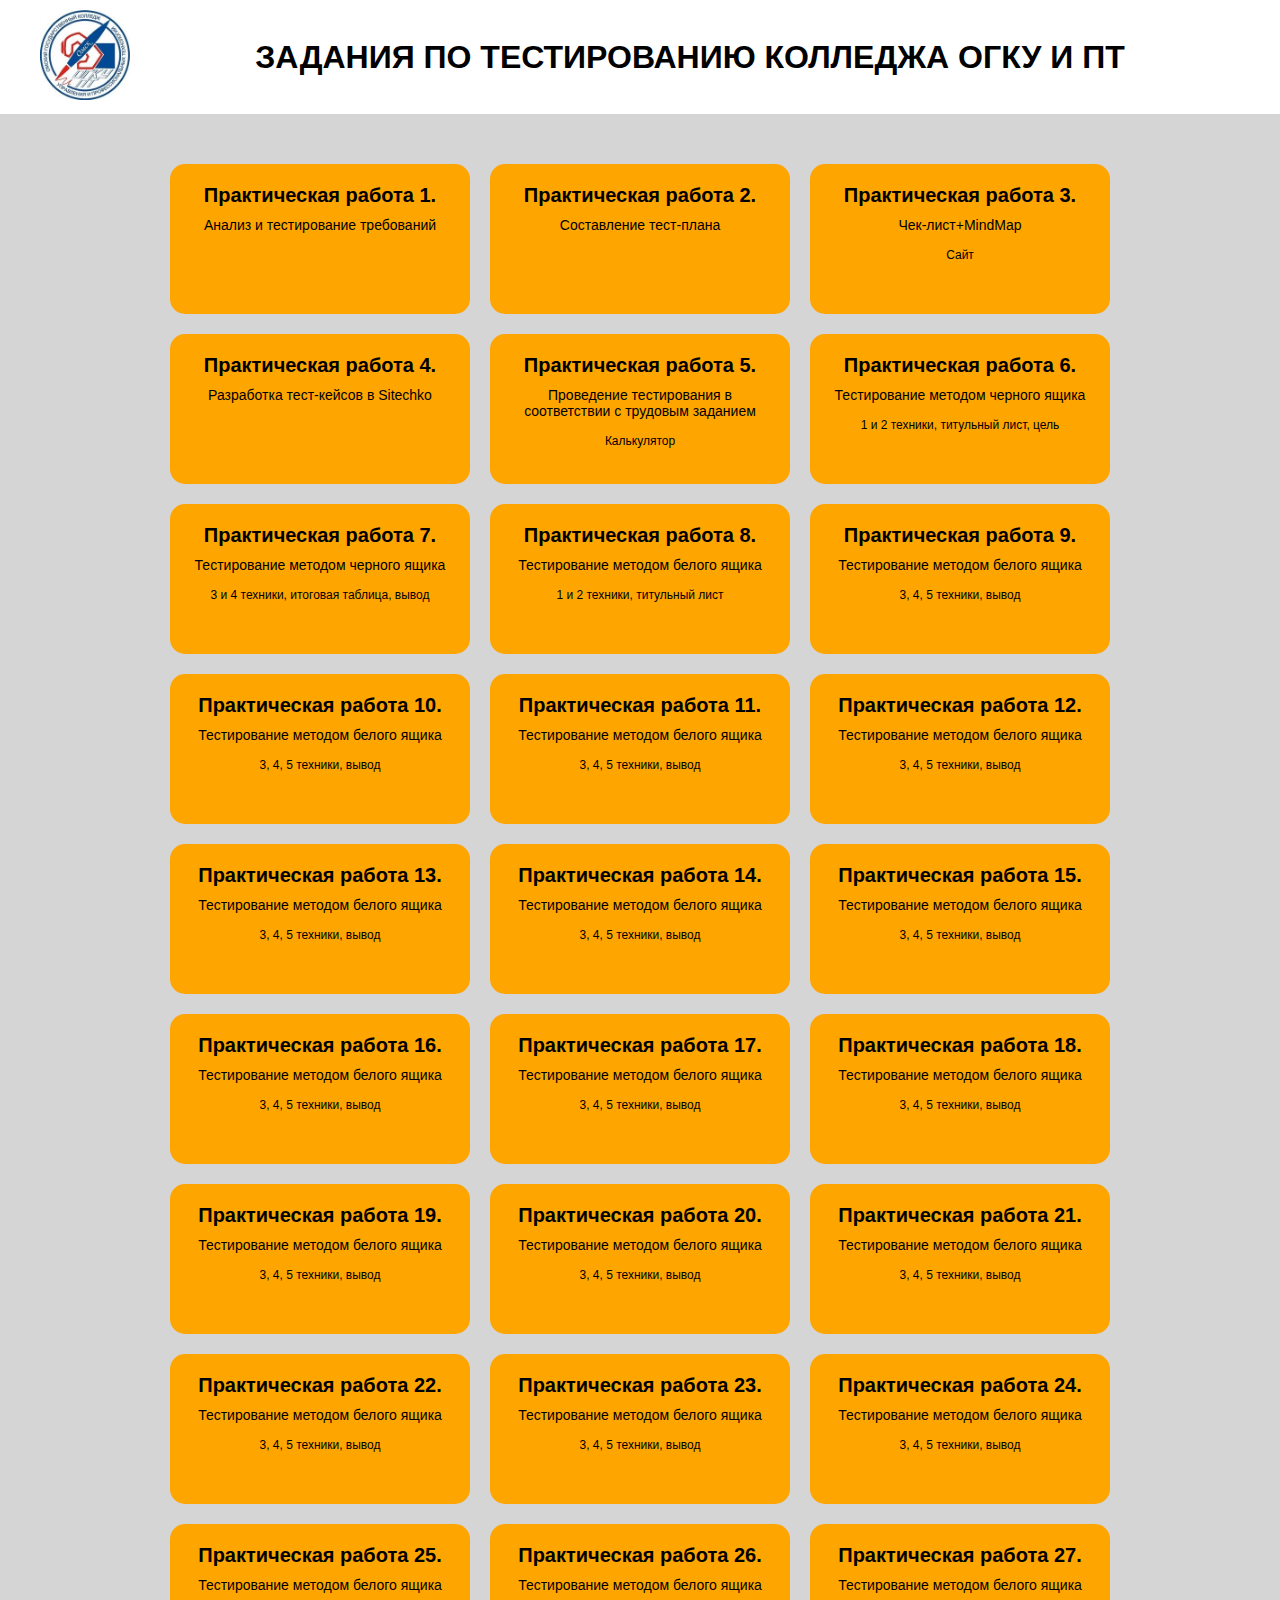
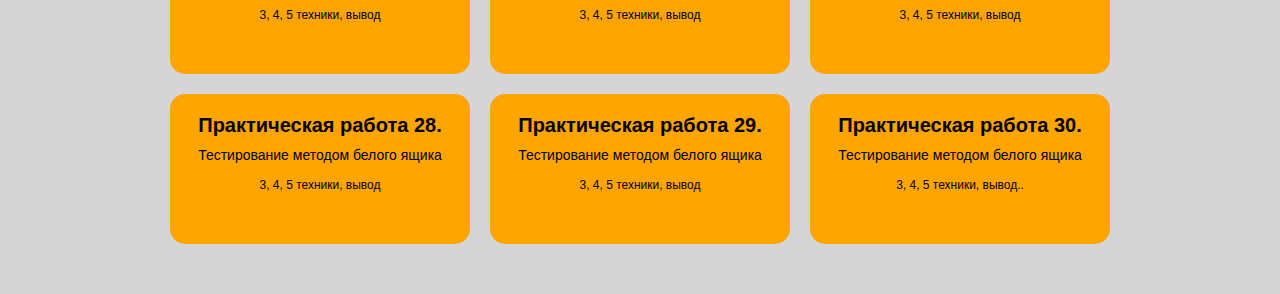
<file: index.html>
<!DOCTYPE html>
<html lang="ru">
<head>
    <meta charset="UTF-8">
    <meta name="viewport" content="width=device-width, initial-scale=1.0">
    <title>Title</title>
    <link rel="stylesheet" href="css/style.css">
    <link rel="stylesheet" href="css/adaptive.css">
</head>
<body>
<div class="bg">
    <header class="header">
        <div class="container">
            <div class="header-content">
                <div class="logo">
                    <a href="#">
                        <img class="logo-img" src="images/kuiptLogo.jpg" alt="Логотип">
                    </a>
                </div>
                <div class="site-name">
                    <h1 class="name-title">Задания по тестированию колледжа ОГКУ и ПТ</h1>
                </div>
            </div>
        </div>
    </header>
    <main class="main">
        <div class="container">
            <ul class="card-items">
                <li class="card-item">
                    <a class="item">
                        <div class="item-info">
                            <h2 class="item-info-title">Практическая работа 1.</h2>
                            <p class="item-info-pre-title">Анализ и тестирование требований</p>
                        </div>
                    </a>
                </li>
                <li class="card-item">
                    <a class="item">
                        <div class="item-info">
                            <h2 class="item-info-title">Практическая работа 2.</h2>
                            <p class="item-info-pre-title">Составление тест-плана</p>
                        </div>
                    </a>
                </li>
                <li class="card-item">
                    <a class="item">
                        <div class="item-info">
                            <h2 class="item-info-title">Практическая работа 3.</h2>
                            <p class="item-info-pre-title">Чек-лист+MindMap</p>
                            <p class="item-info-description">Сайт</p>
                        </div>
                    </a>
                </li>
                <li class="card-item">
                    <a class="item">
                        <div class="item-info">
                            <h2 class="item-info-title">Практическая работа 4.</h2>
                            <p class="item-info-pre-title">Разработка тест-кейсов в Sitechko</p>
                        </div>
                    </a>
                </li>
                <li class="card-item">
                    <a class="item">
                        <div class="item-info">
                            <h2 class="item-info-title">Практическая работа 5.</h2>
                            <p class="item-info-pre-title">
                                Проведение тестирования в соответствии с трудовым
                                заданием
                            </p>
                            <p class="item-info-description">Калькулятор</p>
                        </div>
                    </a>
                </li>
                <li class="card-item-practic">
                    <a href="Черный%20ящик/index.html" class="item-prectic">
                        <div class="item-practic-info">
                            <h2 class="item-info-title">Практическая работа 6.</h2>
                            <p class="item-info-pre-title">Тестирование методом черного ящика</p>
                            <p class="item-info-description">1 и 2 техники, титульный лист, цель</p>
                        </div>
                    </a>
                </li>
                <li class="card-item">
                    <a class="item">
                        <div class="item-info">
                            <h2 class="item-info-title">Практическая работа 7.</h2>
                            <p class="item-info-pre-title">Тестирование методом черного ящика</p>
                            <p class="item-info-description">3 и 4 техники, итоговая таблица, вывод</p>
                        </div>
                    </a>
                </li>
                <li class="card-item">
                    <a class="item">
                        <div class="item-info">
                            <h2 class="item-info-title">Практическая работа 8.</h2>
                            <p class="item-info-pre-title">Тестирование методом белого ящика</p>
                            <p class="item-info-description">1 и 2 техники, титульный лист</p>
                        </div>
                    </a>
                </li>
                <li class="card-item">
                    <a class="item">
                        <div class="item-info">
                            <h2 class="item-info-title">Практическая работа 9.</h2>
                            <p class="item-info-pre-title">Тестирование методом белого ящика</p>
                            <p class="item-info-description">3, 4, 5 техники, вывод</p>
                        </div>
                    </a>
                </li>
                <li class="card-item">
                    <a class="item">
                        <div class="item-info">
                            <h2 class="item-info-title">Практическая работа 10.</h2>
                            <p class="item-info-pre-title">Тестирование методом белого ящика</p>
                            <p class="item-info-description">3, 4, 5 техники, вывод</p>
                        </div>
                    </a>
                </li>
                <li class="card-item">
                    <a class="item">
                        <div class="item-info">
                            <h2 class="item-info-title">Практическая работа 11.</h2>
                            <p class="item-info-pre-title">Тестирование методом белого ящика</p>
                            <p class="item-info-description">3, 4, 5 техники, вывод</p>
                        </div>
                    </a>
                </li>
                <li class="card-item">
                    <a class="item">
                        <div class="item-info">
                            <h2 class="item-info-title">Практическая работа 12.</h2>
                            <p class="item-info-pre-title">Тестирование методом белого ящика</p>
                            <p class="item-info-description">3, 4, 5 техники, вывод</p>
                        </div>
                    </a>
                </li>
                <li class="card-item">
                    <a class="item">
                        <div class="item-info">
                            <h2 class="item-info-title">Практическая работа 13.</h2>
                            <p class="item-info-pre-title">Тестирование методом белого ящика</p>
                            <p class="item-info-description">3, 4, 5 техники, вывод</p>
                        </div>
                    </a>
                </li>
                <li class="card-item">
                    <a class="item">
                        <div class="item-info">
                            <h2 class="item-info-title">Практическая работа 14.</h2>
                            <p class="item-info-pre-title">Тестирование методом белого ящика</p>
                            <p class="item-info-description">3, 4, 5 техники, вывод</p>
                        </div>
                    </a>
                </li>
                <li class="card-item">
                    <a class="item">
                        <div class="item-info">
                            <h2 class="item-info-title">Практическая работа 15.</h2>
                            <p class="item-info-pre-title">Тестирование методом белого ящика</p>
                            <p class="item-info-description">3, 4, 5 техники, вывод</p>
                        </div>
                    </a>
                </li>
                <li class="card-item">
                    <a class="item">
                        <div class="item-info">
                            <h2 class="item-info-title">Практическая работа 16.</h2>
                            <p class="item-info-pre-title">Тестирование методом белого ящика</p>
                            <p class="item-info-description">3, 4, 5 техники, вывод</p>
                        </div>
                    </a>
                </li>
                <li class="card-item">
                    <a class="item">
                        <div class="item-info">
                            <h2 class="item-info-title">Практическая работа 17.</h2>
                            <p class="item-info-pre-title">Тестирование методом белого ящика</p>
                            <p class="item-info-description">3, 4, 5 техники, вывод</p>
                        </div>
                    </a>
                </li>
                <li class="card-item">
                    <a class="item">
                        <div class="item-info">
                            <h2 class="item-info-title">Практическая работа 18.</h2>
                            <p class="item-info-pre-title">Тестирование методом белого ящика</p>
                            <p class="item-info-description">3, 4, 5 техники, вывод</p>
                        </div>
                    </a>
                </li>
                <li class="card-item">
                    <a class="item">
                        <div class="item-info">
                            <h2 class="item-info-title">Практическая работа 19.</h2>
                            <p class="item-info-pre-title">Тестирование методом белого ящика</p>
                            <p class="item-info-description">3, 4, 5 техники, вывод</p>
                        </div>
                    </a>
                </li>
                <li class="card-item">
                    <a class="item">
                        <div class="item-info">
                            <h2 class="item-info-title">Практическая работа 20.</h2>
                            <p class="item-info-pre-title">Тестирование методом белого ящика</p>
                            <p class="item-info-description">3, 4, 5 техники, вывод</p>
                        </div>
                    </a>
                </li>
                <li class="card-item">
                    <a class="item">
                        <div class="item-info">
                            <h2 class="item-info-title">Практическая работа 21.</h2>
                            <p class="item-info-pre-title">Тестирование методом белого ящика</p>
                            <p class="item-info-description">3, 4, 5 техники, вывод</p>
                        </div>
                    </a>
                </li>
                <li class="card-item">
                    <a class="item">
                        <div class="item-info">
                            <h2 class="item-info-title">Практическая работа 22.</h2>
                            <p class="item-info-pre-title">Тестирование методом белого ящика</p>
                            <p class="item-info-description">3, 4, 5 техники, вывод</p>
                        </div>
                    </a>
                </li>
                <li class="card-item">
                    <a class="item">
                        <div class="item-info">
                            <h2 class="item-info-title">Практическая работа 23.</h2>
                            <p class="item-info-pre-title">Тестирование методом белого ящика</p>
                            <p class="item-info-description">3, 4, 5 техники, вывод</p>
                        </div>
                    </a>
                </li>
                <li class="card-item">
                    <a class="item">
                        <div class="item-info">
                            <h2 class="item-info-title">Практическая работа 24.</h2>
                            <p class="item-info-pre-title">Тестирование методом белого ящика</p>
                            <p class="item-info-description">3, 4, 5 техники, вывод</p>
                        </div>
                    </a>
                </li>
                <li class="card-item">
                    <a class="item">
                        <div class="item-info">
                            <h2 class="item-info-title">Практическая работа 25.</h2>
                            <p class="item-info-pre-title">Тестирование методом белого ящика</p>
                            <p class="item-info-description">3, 4, 5 техники, вывод</p>
                        </div>
                    </a>
                </li>
                <li class="card-item">
                    <a class="item">
                        <div class="item-info">
                            <h2 class="item-info-title">Практическая работа 26.</h2>
                            <p class="item-info-pre-title">Тестирование методом белого ящика</p>
                            <p class="item-info-description">3, 4, 5 техники, вывод</p>
                        </div>
                    </a>
                </li>
                <li class="card-item">
                    <a class="item">
                        <div class="item-info">
                            <h2 class="item-info-title">Практическая работа 27.</h2>
                            <p class="item-info-pre-title">Тестирование методом белого ящика</p>
                            <p class="item-info-description">3, 4, 5 техники, вывод</p>
                        </div>
                    </a>
                </li>
                <li class="card-item">
                    <a class="item">
                        <div class="item-info">
                            <h2 class="item-info-title">Практическая работа 28.</h2>
                            <p class="item-info-pre-title">Тестирование методом белого ящика</p>
                            <p class="item-info-description">3, 4, 5 техники, вывод</p>
                        </div>
                    </a>
                </li>
                <li class="card-item">
                    <a class="item">
                        <div class="item-info">
                            <h2 class="item-info-title">Практическая работа 29.</h2>
                            <p class="item-info-pre-title">Тестирование методом белого ящика</p>
                            <p class="item-info-description">3, 4, 5 техники, вывод</p>
                        </div>
                    </a>
                </li>
                <li class="card-item">
                    <a class="item">
                        <div class="item-info">
                            <h2 class="item-info-title">Практическая работа 30.</h2>
                            <p class="item-info-pre-title">Тестирование методом белого ящика</p>
                            <p class="item-info-description">3, 4, 5 техники, вывод..</p>
                        </div>
                    </a>
                </li>

            </ul>
        </div>
    </main>
</div>
<div class="modal" id="modal">
    <div class="modal-window">
        <div class="modal-content">
            <div>
                <?xml version="1.0" encoding="utf-8"?>
                <svg class="btn" id="close" width="40px" height="40px" viewBox="0 0 24 24" fill="none"
                     xmlns="http://www.w3.org/2000/svg">
                    <path fill-rule="evenodd" clip-rule="evenodd"
                          d="M19.207 6.207a1 1 0 0 0-1.414-1.414L12 10.586 6.207 4.793a1 1 0 0 0-1.414 1.414L10.586 12l-5.793 5.793a1 1 0 1 0 1.414 1.414L12 13.414l5.793 5.793a1 1 0 0 0 1.414-1.414L13.414 12l5.793-5.793z"
                          fill="#000000"/>
                </svg>
            </div>
            <h3 class="modal-content-title" id="modal-content-title"></h3>
        </div>
    </div>
</div>

<script src="scripts/script.js"></script>
</body>
</html>
</file>
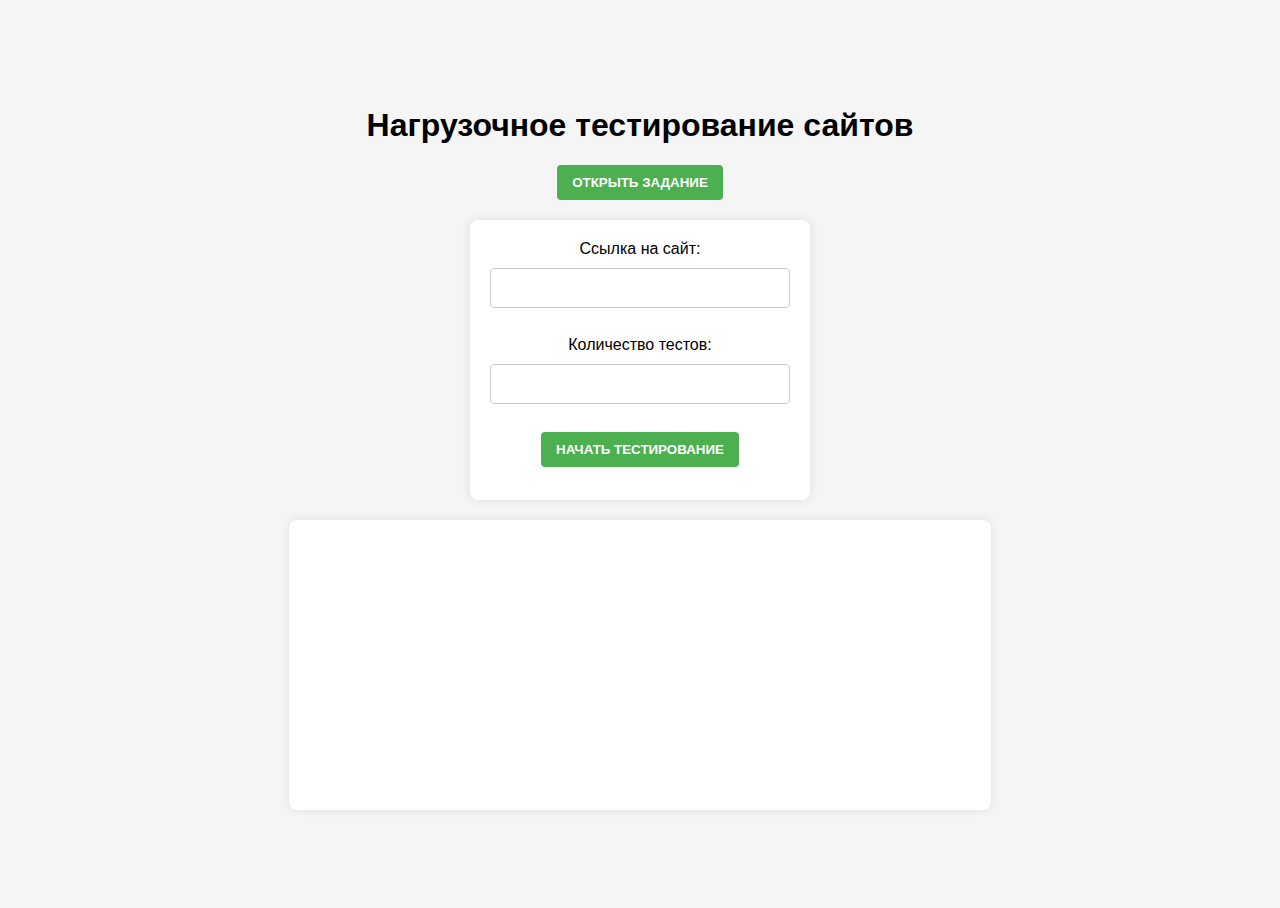
<file: Нагрузочное/index.html>
<!DOCTYPE html>
<html lang="en">
<head>
  <meta charset="UTF-8">
  <meta name="viewport" content="width=device-width, initial-scale=1.0">
  <title>Нагрузочное тестирование</title>
  <link rel="stylesheet" href="styles.css">
</head>
<body>
    <div class="leftEl">
        <h1>Нагрузочное тестирование сайтов</h1>
        <button type="button" id="btn" onclick="onClickSlider()">Открыть задание</button>
        <div class="container">
            <form id="loadTestForm">
                <label for="urlInput">Ссылка на сайт:</label>
                <input type="text" id="urlInput" onfocus="onFocus()" name="url" required>
                <br>
                <label for="testCountInput">Количество тестов:</label>
                <input type="number" onfocus="onFocus()" id="testCountInput" name="testCount" required>
                <br>
                <button type="button" onclick="runTests()">Начать тестирование</button>
            </form>
        </div>
        <div id="results">
            <!-- Здесь будут отображаться результаты тестирования -->
        </div>
    </div>
      <div class="rightEl">
          <p>

          </p>
      </div>
      <script src="scripts.js">
      </script>
</body>
</html>
</file>
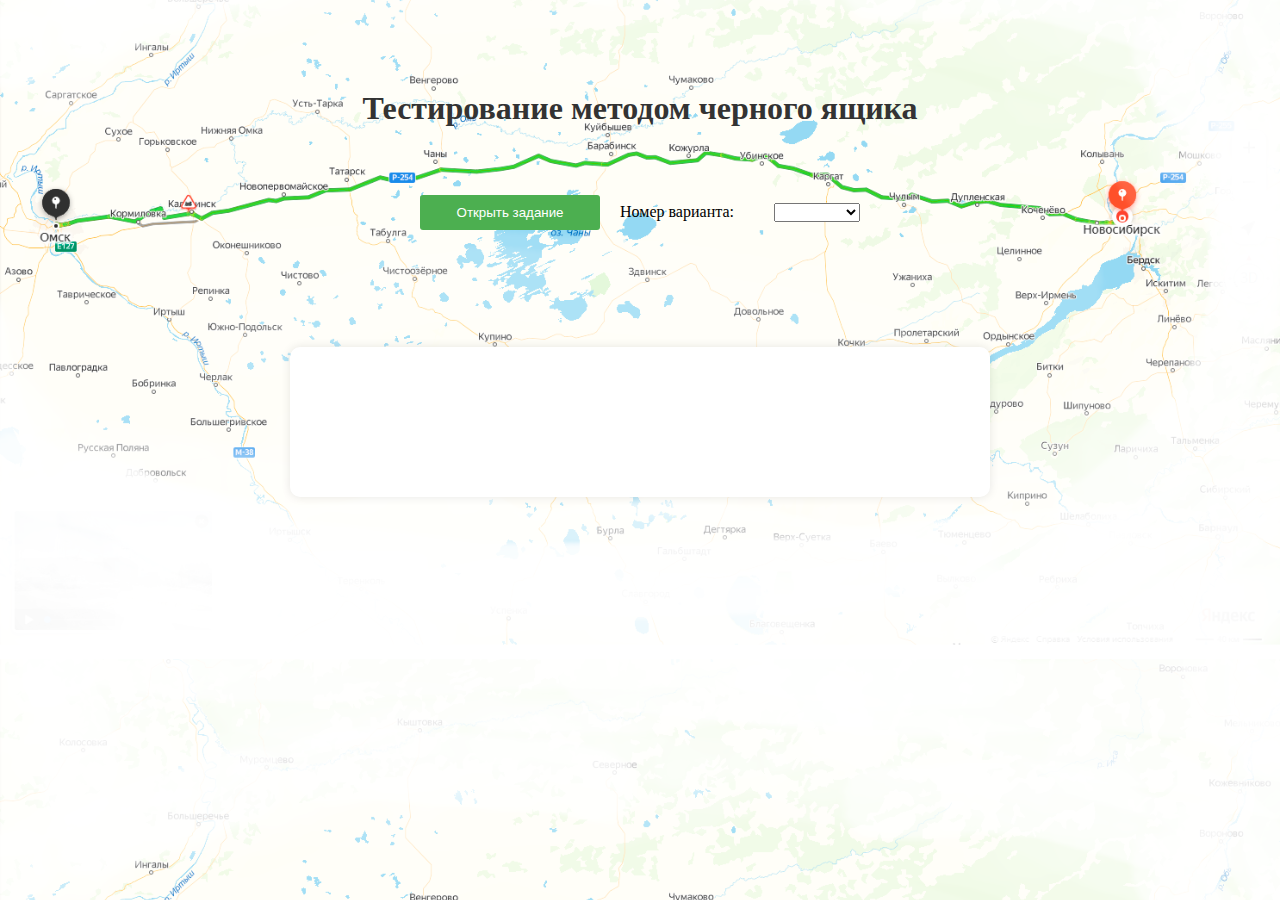
<file: Черный ящик/index.html>
<!DOCTYPE html>
<html lang="ru">
<head>
    <meta charset="UTF-8">
    <meta name="viewport" content="width=device-width, initial-scale=1.0">
    <link rel="stylesheet" href="style.css">
    <title>Черный ящик</title>
</head>
<body >
    <div class="LeftEl" >
        <h1 id="uptest" style="margin-top:90px">Тестирование методом черного ящика</h1>
        <div class="varik">
            <button type="button" id="btn" onclick="onClickSlider()">Открыть задание</button>
            <p>Номер варианта:</p>
            <label for="variantX"></label><select id="variantX" class="variant" onchange="onChange();">
                <option value=""></option>
                <option value="Вариант 1/variant1.html">Вариант 1</option>
                <option value="Вариант 2/variant2.html">Вариант 2</option>
                <option value="Вариант 3/variant3.html">Вариант 3</option>
            </select>
        </div>
        <div class="frame-container">
            <iframe id="frm"></iframe>
        </div>
    </div>
    <div class="RightEl">
        <div class="rightContainer">
            <div class="scrollingText">
                <div id="var1">
                    <h3> ПРАКТИЧЕСКАЯ РАБОТА 6.  Тестирование по принципу «черного ящика». </h3>

                    <p id="txtL">Цель работы: изучить метод тестирования «Черным ящиком»</p>

                    <h4> Теоретическая часть </h4>

                    <p id="txtL">
                        Одним из способов проверки программ является стратегия тестирования, называемая стратегией "черного ящика" или тестированием с управлением по данным. В этом случае программа рассматривается как "черный ящик" и такое тестирование имеет целью выяснения обстоятельств, в которых поведение программы не соответствует спецификации.
                        Для обнаружения всех ошибок в программе необходимо выполнить исчерпывающее тестирование, т.е. тестирование на всех возможных наборах данных. Для тех же программ, где исполнение команды зависит от предшествующих ей событий, необходимо проверить и все возможные последовательности.
                        Очевидно, что построение исчерпывающего входного теста для большинства случаев невозможно. Поэтому, обычно выполняется "разумное" тестирование, при котором тестирование программы ограничивается прогонами на небольшом подмножестве всех возможных входных данных. Естественно при этом целесообразно выбрать наиболее подходящее подмножество (подмножество с наивысшей вероятностью обнаружения ошибок).
                        Правильно выбранный тест подмножества должен обладать следующими свойствами:
                        1)	уменьшать, причем более чем на единицу число других тестов, которые должны быть разработаны для достижения заранее определенной цели «приемлемого» тестирования:
                        2)	покрывать значительную часть других возможных тестов, что в некоторой степени свидетельствует о наличии или отсутствии ошибок до и после применения этого ограниченного множества значений входных данных.
                        Стратегия "черного ящика" включает в себя следующие методы формирования тестовых наборов:
                        •	эквивалентное разбиение;
                        •	анализ граничных значений;
                        •	анализ причинно-следственных связей;
                        •	предположение об ошибке.
                    </p>

                    <h4>Эквивалентное разбиение</h4>
                    <p id="txtL">
                        Основу метода составляют два положения:
                        1.	Исходные данные программы необходимо разбить на конечное число классов эквивалентности, так чтобы можно было предположить, что каждый тест, являющийся представителем некоторого класса, эквивалентен любому другому тесту этого класса. Иными словами, если тест какого-либо класса обнаруживает ошибку, то предполагается, что все другие тесты этого класса эквивалентности тоже обнаружат эту ошибку и наоборот
                        2.	Каждый тест должен включать по возможности максимальное количество различных входных условий, что позволяет минимизировать общее число необходимых тестов.
                        Первое положение используется для разработки набора "интересных" условий, которые должны быть протестированы, а второе - для разработки минимального набора тестов.
                        Разработка тестов методом эквивалентного разбиения осуществляется в два этапа:
                        •	выделение классов эквивалентности;
                        •	построение тестов.
                        Выделение классов эквивалентности
                        Классы эквивалентности выделяются путем выбора каждого входного условия (обычно это предложение или фраза из спецификации) и разбиением его на две или более групп. Для этого используется таблица следующего вида:

                        Входное условие	Правильные классы эквивалентности	Неправильные классы эквивалентности
                    </p>
                    <p id="txtL">
                        Правильные классы включают правильные данные, неправильные классы - неправильные данные. Выделение классов эквивалентности является эвристическим процессом, однако при этом существует ряд правил:
                        •	Если входные условия описывают область значений (например «целое данное может принимать значения от 1 до 999»), то выделяют один правильный класс 1<=X<=999 и два неправильных X и X 999.
                        •	Если входное условие описывает число значений (например, «в автомобиле могут ехать от одного до шести человек»), то определяется один правильный класс эквивалентности и два неправильных (ни одного и более шести человек).
                        •	Если входное условие описывает множество входных значений и есть основания полагать, что каждое значение программист трактует особо (например, «известные способы передвижения на АВТОБУСЕ, ГРУЗОВИКЕ, ТАКСИ, МОТОЦИКЛЕ или ПЕШКОМ»), то определяется правильный класс эквивалентности для каждого значения и один неправильный класс (например «на ПРИЦЕПЕ»).
                        •	Если входное условие описывает ситуацию «должно быть» (например, «первым символом идентификатора должна быть буква»), то определяется один правильный класс эквивалентности (первый символ - буква) и один неправильный (первый символ - не буква).
                        •	Если есть любое основание считать, что различные элементы класса эквивалентности трактуются программой неодинаково, то данный класс разбивается на меньшие классы эквивалентности.
                        Построение тестов.
                        Этот шаг заключается в использовании классов эквивалентности для построения тестов. Этот процесс включает в себя:
                        •	Назначение каждому классу эквивалентности уникального номера.
                        •	Проектирование новых тестов, каждый из которых покрывает как можно большее число непокрытых классов эквивалентности, до тех пор, пока все правильные классы не будут покрыты (только не общими) тестами.
                        •	Запись тестов, каждый из которых покрывает один и только один из непокрытых неправильных классов эквивалентности, до тех пор, пока все неправильные классы не будут покрыты тестами.
                        Разработка индивидуальных тестов для неправильных классов эквивалентности обусловлено тем, что определенные проверки с ошибочными входами скрывают или заменяют другие проверки с ошибочными входами.
                        Недостатком метода эквивалентных разбиения в том, что он не исследует комбинации входных условий.
                    </p>
                    <h4>Анализ граничных значений</h4>
                    <p id="txtL">
                        Граничные условия - это ситуации, возникающие на, выше или ниже границ входных классов эквивалентности. Анализ граничных значений отличается от эквивалентного разбиения следующим:
                        •	Выбор любого элемента в классе эквивалентности в качестве представительного при анализе граничных условий осуществляется таким образом, чтобы проверить тестом каждую границу этого класса.
                        •	При разработке тестов рассматриваются не только входные условия (пространство входов), но и пространство результатов.
                        Применение метода анализа граничных условий требует определенной степени творчества и специализации в рассматриваемой проблеме. Тем не менее, существует несколько общих правил этого метода:
                        •	Построить тесты для границ области и тесты с неправильными входными данными для ситуаций незначительного выхода за границы области, если входное условие описывает область значений (например, для области входных значений от -1.0 до +1.0 необходимо написать тесты для ситуаций -1.0,
                        +1.0, -1.001 и +1.001).
                        •	Построить тесты для минимального и максимального значений условий и тесты, большие и меньшие этих двух значений, если входное условие удовлетворяет дискретному ряду значений. Например, если входной файл может содержать от 1 до 255 записей, то проверить 0,1,255 и 256 записей.
                        •	Использовать правило 1 для каждого выходного условия. Причем, важно проверить границы пространства результатов, поскольку не всегда границы входных областей представляют такой же набор условий, как и границы выходных областей. Не всегда также можно получить результат вне выходной области, но, тем не менее, стоит рассмотреть эту возможность.
                        •	Использовать правило 2 для каждого выходного условия.
                        •	Если вход или выход программы есть упорядоченное множество (например, последовательный файл, линейный список, таблица), то сосредоточить внимание на первом и последнем элементах этого множества.
                        •	Попробовать свои силы в поиске других граничных условий.
                        Анализ граничных условий, если он применен правильно, является одним из наиболее полезных методов проектирования тестов. Однако следует помнить, что граничные условия могут быть едва улови- мы и определение их связано с большими трудностями, что является недостатком этого метода. Второй недостаток связан с тем, что метод анализа граничных условий не позволяет проверять различные сочетания исходных данных.
                    </p>
                    <h4>Анализ причинно-следственных связей.</h4>
                    <p id="txtL">
                        Метод анализа причинно-следственных связей помогает системно выбирать высокорезультативные тесты. Он дает полезный побочный эффект, позволяя обнаруживать неполноту и неоднозначность исходных спецификаций.
                        Для использования метода необходимо понимание булевской логики (логических операторов - и, или, не). Построение тестов осуществляется в несколько этапов.
                        1)	Спецификация разбивается на «рабочие » участки, так как таблицы причинно-следственных связей становятся громоздкими при применении метода к большим спецификациям. Например, при тестировании компилятора в качестве рабочего участка можно рассматривать отдельный оператор языка.
                        2)	В спецификации определяются множество причин и множество следствий. Причина есть отдельное входное условие или класс эквивалентности входных условий. Следствие есть выходное условие или преобразование системы. Каждым причине и следствию приписывается отдельный номер.
                        3)	На основе анализа семантического (смыслового) содержания спецификации строится таблица истинности, в которой последовательно перебираются все возможные комбинации причин и определяются следствия каждой комбинации причин. Таблица снабжается примечаниями, задающими ограничения и описывающими комбинации причин и/или следствий, которые являются невозможными из-за синтаксических или внешних ограничений. Аналогично, при необходимости строится таблица истинности для класса эквивалентности.
                        Примечание. При этом можно использовать следующие приемы:
                        •	По возможности выделять независимые группы причинно-следственных связей в отдельные таблицы.
                        •	Истина обозначается "1". Ложь обозначается "0". Для обозначения безразличных состояний условий применять обозначение "Х", которое предполагает произвольное значение условия (0 или 1).
                        4)	Каждая строка таблицы истинности преобразуется в тест. При этом:
                        •	по возможности следует совмещать тесты из независимых таблиц;
                        •	для классов эквивалентности входных условий дополнительно необходимо Недостаток метода - неадекватно исследует граничные условия.
                    </p>
                    <h4>Предположение об ошибке</h4>
                    <p id="txtL">
                        Часто программист с большим опытом выискивает ошибки "без всяких методов". При этом он подсознательно использует метод "предположение об ошибке". Процедура метода предположения об ошибке в значительной степени основана на интуиции. Основная идея метода состоит в том, чтобы пере- числить в некотором списке возможные ошибки или ситуации, в которых они могут появиться, а затем на основе этого списка составить тесты. Другими словами, требуется перечислить те специальные случаи, которые могут быть не учтены при проектировании.

                        Пример. Пусть необходимо выполнить тестирование программы, определяющей точку пересечения двух прямых на плоскости. Попутно, она должна определять параллельность прямой одной их осей координат.

                        В основе программы лежит решение системы линейных уравнений:
                        Ax+By=C и Dx+Ey=F.

                        1.	Используя метод эквивалентных разбиений, получаем для всех коэффициентов один правильный класс эквивалентности (коэффициент - вещественное число) и один неправильный (коэффициент - не вещественное число). Откуда можно предложить 7 тестов:
                        1)	все коэффициенты - вещественные числа;
                        2)	- 7)	поочередно каждый из коэффициентов - не вещественное число.
                        2.	По методу граничных условий:
                        •	можно считать, что для исходных данных граничные условия отсутствуют (коэффициенты - "любые" вещественные числа);
                        •	для результатов - получаем, что возможны варианты: единственное решение, прямые сливаются (множество решений), прямые параллельны (отсутствие решений). Следовательно, можно предложить тесты, с результатами внутри области:

                        3.	По методу анализа причинно-следственных связей: Определяем множество условий.
                        а) для определения типа прямой:


                        Выделяем три группы причинно-следственных связей (определение типа и существования первой линии, определение типа и существования второй линии, определение точки пересечения) и строим таблицы истинности.

                        A=0	B=0	C=0	Результат
                        0	0	X	прямая общего положения
                        0	1	0	прямая, параллельная оси ОХ
                        0	1	1	ось ОХ
                        1	0	0	прямая, параллельная оси ОУ
                        1	0	1	ось ОУ
                        1	1	Х	множество точек плоскости
                        Такая же таблица строится для второй прямой.



                         = 0	x = 0	y = 0	Ед. реш.	Мн.реш.	Реш. нет
                        0	X	X	1	0	0
                        1	0	X	0	0	1
                        1	X	0	0	0	1
                        1	1	1	0	1	0

                        Каждая строка этих таблиц преобразуется в тест. При возможности (с учетом независимости групп) берутся данные, соответствующие строкам сразу двух или всех трех таблиц.

                        В результате к уже имеющимся тестам добавляют
                        1)	проверки всех случаев расположения обеих прямых - 6 тестов по первой прямой вкладываются в 6 тестов по второй прямой так, чтобы варианты не совпадали, - 6 тестов;
                        2)	выполняется отдельная проверка несовпадения условия   (в зависимости от того, какой тест был выбраSн по методу граничных условий) - тест также можно совместить с предыдущими 6 тестами;
                        4.	По методу предположения об ошибке добавим тест:  Все коэффициенты - нули.
                        Всего получили 20 тестов по всем четырем методикам. Если еще попробовать вложить независимые проверки, то возможно число тестов можно еще сократить. (Не забудьте для каждого теста заранее указывать результат!).
                    </p>
                    <h4>Общая стратегия тестирования</h4>
                    <p id="txtL">
                        Все методологии проектирования тестов могут быть объединены в общую стратегию. Это оправдано тем, что каждый метод обеспечивает создание определенного набора тестов, но ни один из них сам по себе не может дать полный набор тестов. Приемлемая стратегия состоит в следующем:
                        1.	Если спецификация состоит из комбинации входных условий, то начать рекомендуется с применения причинно-следственных связей.
                        2.	В любом случае необходимо использовать анализ граничных значений.
                        3.	Определить правильные и неправильные классы эквивалентности для входных и выходных данных и дополнить, если это необходимо, тесты, построенные на предыдущих шагах.
                        4.	Для получения дополнительных тестов рекомендуется использовать метод предположения об ошибке.
                        5.	Проверить логику программы на полученном наборе тестов. Для этого воспользоваться критериями покрытия решений, покрытия условий, покрытия решений / условий либо комбинаторного покрытия условий. Если необходимость выполнения критерия покрытия требует построения тестов, не встречающихся среди построенных на предыдущих шагах, то следует дополнить уже построенный набор.
                    </p>
                    <p id="txtL">
                        Задание. Протестировать программу, производящую расчет времени в пути от точки отправления до точки прибытия методом  «черного ящика». Оформить отчет.
                    </p>
                    <h4>Порядок выполнения работы</h4>
                    <p id="txtL">
                        1.	Ознакомьтесь с теоретическими сведениями по стратегиям тестирования.
                        2.	Внимательно изучите формулировку своего варианта задачи, подготовьте тесты по методикам стратегии "черного ящика" (метод эквивалентных разбиений,  метод граничных условий, метод анализа причинно-следственных связей, метод предположения об ошибке). Создайте необходимые таблицы и заполните их.
                        3.	Предлагаемые тесты сведите в таблицу результатов.
                    </p>
                    <table border="1">
                        <tr>
                            <th>Номер теста</th>
                            <th>Назначение теста</th>
                            <th>Значения исходных данных</th>
                            <th>Ожидаемый результат</th>
                            <th>Реакция программы</th>
                            <th>Вывод</th>
                        </tr>
                        <tr>
                            <td> </td>
                            <td> </td>
                            <td> </td>
                            <td> </td>
                            <td> </td>
                            <td> </td>
                        </tr>
                    </table>
                    <p id="txtL">
                        4.	Выполните тестирование и занесите в  таблицу результаты.

                        Отчет должен включать:

                        • титульный лист;
                        • цель;
                        • схемы алгоритмов, для которых разрабатываются тесты;
                        • наборы тестов для каждой из заданных стратегий с пояснениями;
                        • таблицу с результатами;
                        • вывод.
                    </p>
                </div>
                <div id="var2">
                    <h3> ПРАКТИЧЕСКАЯ РАБОТА 6.  Тестирование по принципу «черного ящика». </h3>

                    <p id="txtL">Цель работы: изучить метод тестирования «Черным ящиком»</p>

                    <h4> Теоретическая часть </h4>

                    <p id="txtL">
                        Одним из способов проверки программ является стратегия тестирования, называемая стратегией "черного ящика" или тестированием с управлением по данным. В этом случае программа рассматривается как "черный ящик" и такое тестирование имеет целью выяснения обстоятельств, в которых поведение программы не соответствует спецификации.
                        Для обнаружения всех ошибок в программе необходимо выполнить исчерпывающее тестирование, т.е. тестирование на всех возможных наборах данных. Для тех же программ, где исполнение команды зависит от предшествующих ей событий, необходимо проверить и все возможные последовательности.
                        Очевидно, что построение исчерпывающего входного теста для большинства случаев невозможно. Поэтому, обычно выполняется "разумное" тестирование, при котором тестирование программы ограничивается прогонами на небольшом подмножестве всех возможных входных данных. Естественно при этом целесообразно выбрать наиболее подходящее подмножество (подмножество с наивысшей вероятностью обнаружения ошибок).
                        Правильно выбранный тест подмножества должен обладать следующими свойствами:
                        1)	уменьшать, причем более чем на единицу число других тестов, которые должны быть разработаны для достижения заранее определенной цели «приемлемого» тестирования:
                        2)	покрывать значительную часть других возможных тестов, что в некоторой степени свидетельствует о наличии или отсутствии ошибок до и после применения этого ограниченного множества значений входных данных.
                        Стратегия "черного ящика" включает в себя следующие методы формирования тестовых наборов:
                        •	эквивалентное разбиение;
                        •	анализ граничных значений;
                        •	анализ причинно-следственных связей;
                        •	предположение об ошибке.
                    </p>

                    <h4>Эквивалентное разбиение</h4>
                    <p id="txtL">
                        Основу метода составляют два положения:
                        1.	Исходные данные программы необходимо разбить на конечное число классов эквивалентности, так чтобы можно было предположить, что каждый тест, являющийся представителем некоторого класса, эквивалентен любому другому тесту этого класса. Иными словами, если тест какого-либо класса обнаруживает ошибку, то предполагается, что все другие тесты этого класса эквивалентности тоже обнаружат эту ошибку и наоборот
                        2.	Каждый тест должен включать по возможности максимальное количество различных входных условий, что позволяет минимизировать общее число необходимых тестов.
                        Первое положение используется для разработки набора "интересных" условий, которые должны быть протестированы, а второе - для разработки минимального набора тестов.
                        Разработка тестов методом эквивалентного разбиения осуществляется в два этапа:
                        •	выделение классов эквивалентности;
                        •	построение тестов.
                        Выделение классов эквивалентности
                        Классы эквивалентности выделяются путем выбора каждого входного условия (обычно это предложение или фраза из спецификации) и разбиением его на две или более групп. Для этого используется таблица следующего вида:

                        Входное условие	Правильные классы эквивалентности	Неправильные классы эквивалентности
                    </p>
                    <p id="txtL">
                        Правильные классы включают правильные данные, неправильные классы - неправильные данные. Выделение классов эквивалентности является эвристическим процессом, однако при этом существует ряд правил:
                        •	Если входные условия описывают область значений (например «целое данное может принимать значения от 1 до 999»), то выделяют один правильный класс 1<=X<=999 и два неправильных X и X 999.
                        •	Если входное условие описывает число значений (например, «в автомобиле могут ехать от одного до шести человек»), то определяется один правильный класс эквивалентности и два неправильных (ни одного и более шести человек).
                        •	Если входное условие описывает множество входных значений и есть основания полагать, что каждое значение программист трактует особо (например, «известные способы передвижения на АВТОБУСЕ, ГРУЗОВИКЕ, ТАКСИ, МОТОЦИКЛЕ или ПЕШКОМ»), то определяется правильный класс эквивалентности для каждого значения и один неправильный класс (например «на ПРИЦЕПЕ»).
                        •	Если входное условие описывает ситуацию «должно быть» (например, «первым символом идентификатора должна быть буква»), то определяется один правильный класс эквивалентности (первый символ - буква) и один неправильный (первый символ - не буква).
                        •	Если есть любое основание считать, что различные элементы класса эквивалентности трактуются программой неодинаково, то данный класс разбивается на меньшие классы эквивалентности.
                        Построение тестов.
                        Этот шаг заключается в использовании классов эквивалентности для построения тестов. Этот процесс включает в себя:
                        •	Назначение каждому классу эквивалентности уникального номера.
                        •	Проектирование новых тестов, каждый из которых покрывает как можно большее число непокрытых классов эквивалентности, до тех пор, пока все правильные классы не будут покрыты (только не общими) тестами.
                        •	Запись тестов, каждый из которых покрывает один и только один из непокрытых неправильных классов эквивалентности, до тех пор, пока все неправильные классы не будут покрыты тестами.
                        Разработка индивидуальных тестов для неправильных классов эквивалентности обусловлено тем, что определенные проверки с ошибочными входами скрывают или заменяют другие проверки с ошибочными входами.
                        Недостатком метода эквивалентных разбиения в том, что он не исследует комбинации входных условий.
                    </p>
                    <h4>Анализ граничных значений</h4>
                    <p id="txtL">
                        Граничные условия - это ситуации, возникающие на, выше или ниже границ входных классов эквивалентности. Анализ граничных значений отличается от эквивалентного разбиения следующим:
                        •	Выбор любого элемента в классе эквивалентности в качестве представительного при анализе граничных условий осуществляется таким образом, чтобы проверить тестом каждую границу этого класса.
                        •	При разработке тестов рассматриваются не только входные условия (пространство входов), но и пространство результатов.
                        Применение метода анализа граничных условий требует определенной степени творчества и специализации в рассматриваемой проблеме. Тем не менее, существует несколько общих правил этого метода:
                        •	Построить тесты для границ области и тесты с неправильными входными данными для ситуаций незначительного выхода за границы области, если входное условие описывает область значений (например, для области входных значений от -1.0 до +1.0 необходимо написать тесты для ситуаций -1.0,
                        +1.0, -1.001 и +1.001).
                        •	Построить тесты для минимального и максимального значений условий и тесты, большие и меньшие этих двух значений, если входное условие удовлетворяет дискретному ряду значений. Например, если входной файл может содержать от 1 до 255 записей, то проверить 0,1,255 и 256 записей.
                        •	Использовать правило 1 для каждого выходного условия. Причем, важно проверить границы пространства результатов, поскольку не всегда границы входных областей представляют такой же набор условий, как и границы выходных областей. Не всегда также можно получить результат вне выходной области, но, тем не менее, стоит рассмотреть эту возможность.
                        •	Использовать правило 2 для каждого выходного условия.
                        •	Если вход или выход программы есть упорядоченное множество (например, последовательный файл, линейный список, таблица), то сосредоточить внимание на первом и последнем элементах этого множества.
                        •	Попробовать свои силы в поиске других граничных условий.
                        Анализ граничных условий, если он применен правильно, является одним из наиболее полезных методов проектирования тестов. Однако следует помнить, что граничные условия могут быть едва улови- мы и определение их связано с большими трудностями, что является недостатком этого метода. Второй недостаток связан с тем, что метод анализа граничных условий не позволяет проверять различные сочетания исходных данных.
                    </p>
                    <h4>Анализ причинно-следственных связей.</h4>
                    <p id="txtL">
                        Метод анализа причинно-следственных связей помогает системно выбирать высокорезультативные тесты. Он дает полезный побочный эффект, позволяя обнаруживать неполноту и неоднозначность исходных спецификаций.
                        Для использования метода необходимо понимание булевской логики (логических операторов - и, или, не). Построение тестов осуществляется в несколько этапов.
                        1)	Спецификация разбивается на «рабочие » участки, так как таблицы причинно-следственных связей становятся громоздкими при применении метода к большим спецификациям. Например, при тестировании компилятора в качестве рабочего участка можно рассматривать отдельный оператор языка.
                        2)	В спецификации определяются множество причин и множество следствий. Причина есть отдельное входное условие или класс эквивалентности входных условий. Следствие есть выходное условие или преобразование системы. Каждым причине и следствию приписывается отдельный номер.
                        3)	На основе анализа семантического (смыслового) содержания спецификации строится таблица истинности, в которой последовательно перебираются все возможные комбинации причин и определяются следствия каждой комбинации причин. Таблица снабжается примечаниями, задающими ограничения и описывающими комбинации причин и/или следствий, которые являются невозможными из-за синтаксических или внешних ограничений. Аналогично, при необходимости строится таблица истинности для класса эквивалентности.
                        Примечание. При этом можно использовать следующие приемы:
                        •	По возможности выделять независимые группы причинно-следственных связей в отдельные таблицы.
                        •	Истина обозначается "1". Ложь обозначается "0". Для обозначения безразличных состояний условий применять обозначение "Х", которое предполагает произвольное значение условия (0 или 1).
                        4)	Каждая строка таблицы истинности преобразуется в тест. При этом:
                        •	по возможности следует совмещать тесты из независимых таблиц;
                        •	для классов эквивалентности входных условий дополнительно необходимо Недостаток метода - неадекватно исследует граничные условия.
                    </p>
                    <h4>Предположение об ошибке</h4>
                    <p id="txtL">
                        Часто программист с большим опытом выискивает ошибки "без всяких методов". При этом он подсознательно использует метод "предположение об ошибке". Процедура метода предположения об ошибке в значительной степени основана на интуиции. Основная идея метода состоит в том, чтобы пере- числить в некотором списке возможные ошибки или ситуации, в которых они могут появиться, а затем на основе этого списка составить тесты. Другими словами, требуется перечислить те специальные случаи, которые могут быть не учтены при проектировании.

                        Пример. Пусть необходимо выполнить тестирование программы, определяющей точку пересечения двух прямых на плоскости. Попутно, она должна определять параллельность прямой одной их осей координат.

                        В основе программы лежит решение системы линейных уравнений:
                        Ax+By=C и Dx+Ey=F.

                        1.	Используя метод эквивалентных разбиений, получаем для всех коэффициентов один правильный класс эквивалентности (коэффициент - вещественное число) и один неправильный (коэффициент - не вещественное число). Откуда можно предложить 7 тестов:
                        1)	все коэффициенты - вещественные числа;
                        2)	- 7)	поочередно каждый из коэффициентов - не вещественное число.
                        2.	По методу граничных условий:
                        •	можно считать, что для исходных данных граничные условия отсутствуют (коэффициенты - "любые" вещественные числа);
                        •	для результатов - получаем, что возможны варианты: единственное решение, прямые сливаются (множество решений), прямые параллельны (отсутствие решений). Следовательно, можно предложить тесты, с результатами внутри области:

                        3.	По методу анализа причинно-следственных связей: Определяем множество условий.
                        а) для определения типа прямой:


                        Выделяем три группы причинно-следственных связей (определение типа и существования первой линии, определение типа и существования второй линии, определение точки пересечения) и строим таблицы истинности.

                        A=0	B=0	C=0	Результат
                        0	0	X	прямая общего положения
                        0	1	0	прямая, параллельная оси ОХ
                        0	1	1	ось ОХ
                        1	0	0	прямая, параллельная оси ОУ
                        1	0	1	ось ОУ
                        1	1	Х	множество точек плоскости
                        Такая же таблица строится для второй прямой.



                         = 0	x = 0	y = 0	Ед. реш.	Мн.реш.	Реш. нет
                        0	X	X	1	0	0
                        1	0	X	0	0	1
                        1	X	0	0	0	1
                        1	1	1	0	1	0

                        Каждая строка этих таблиц преобразуется в тест. При возможности (с учетом независимости групп) берутся данные, соответствующие строкам сразу двух или всех трех таблиц.

                        В результате к уже имеющимся тестам добавляют
                        1)	проверки всех случаев расположения обеих прямых - 6 тестов по первой прямой вкладываются в 6 тестов по второй прямой так, чтобы варианты не совпадали, - 6 тестов;
                        2)	выполняется отдельная проверка несовпадения условия   (в зависимости от того, какой тест был выбраSн по методу граничных условий) - тест также можно совместить с предыдущими 6 тестами;
                        4.	По методу предположения об ошибке добавим тест:  Все коэффициенты - нули.
                        Всего получили 20 тестов по всем четырем методикам. Если еще попробовать вложить независимые проверки, то возможно число тестов можно еще сократить. (Не забудьте для каждого теста заранее указывать результат!).
                    </p>
                    <h4>Общая стратегия тестирования</h4>
                    <p id="txtL">
                        Все методологии проектирования тестов могут быть объединены в общую стратегию. Это оправдано тем, что каждый метод обеспечивает создание определенного набора тестов, но ни один из них сам по себе не может дать полный набор тестов. Приемлемая стратегия состоит в следующем:
                        1.	Если спецификация состоит из комбинации входных условий, то начать рекомендуется с применения причинно-следственных связей.
                        2.	В любом случае необходимо использовать анализ граничных значений.
                        3.	Определить правильные и неправильные классы эквивалентности для входных и выходных данных и дополнить, если это необходимо, тесты, построенные на предыдущих шагах.
                        4.	Для получения дополнительных тестов рекомендуется использовать метод предположения об ошибке.
                        5.	Проверить логику программы на полученном наборе тестов. Для этого воспользоваться критериями покрытия решений, покрытия условий, покрытия решений / условий либо комбинаторного покрытия условий. Если необходимость выполнения критерия покрытия требует построения тестов, не встречающихся среди построенных на предыдущих шагах, то следует дополнить уже построенный набор.
                    </p>
                    <p id="txtL">
                        Задание. Протестировать программу, производящую расчет времени в пути от точки отправления до точки прибытия методом  «черного ящика». Оформить отчет.
                    </p>
                    <h4>Порядок выполнения работы</h4>
                    <p id="txtL">
                        1.	Ознакомьтесь с теоретическими сведениями по стратегиям тестирования.
                        2.	Внимательно изучите формулировку своего варианта задачи, подготовьте тесты по методикам стратегии "черного ящика" (метод эквивалентных разбиений,  метод граничных условий, метод анализа причинно-следственных связей, метод предположения об ошибке). Создайте необходимые таблицы и заполните их.
                        3.	Предлагаемые тесты сведите в таблицу результатов.
                    </p>
                    <table>
                        <tr>
                            <th>Номер теста</th>
                            <th>Назначение теста</th>
                            <th>Значения исходных данных</th>
                            <th>Ожидаемый результат</th>
                            <th>Реакция программы</th>
                            <th>Вывод</th>
                        </tr>
                        <tr>
                            <td> </td>
                            <td> </td>
                            <td> </td>
                            <td> </td>
                            <td> </td>
                            <td> </td>
                        </tr>
                    </table>
                    <p id="txtL">
                        4.	Выполните тестирование и занесите в  таблицу результаты.

                        Отчет должен включать:

                        • титульный лист;
                        • цель;
                        • схемы алгоритмов, для которых разрабатываются тесты;
                        • наборы тестов для каждой из заданных стратегий с пояснениями;
                        • таблицу с результатами;
                        • вывод.
                    </p>
                </div>
                <div id="var3">
                    <h3> ПРАКТИЧЕСКАЯ РАБОТА 6.  Тестирование по принципу «черного ящика». </h3>

                    <p id="txtL">Цель работы: изучить метод тестирования «Черным ящиком»</p>

                    <h4> Теоретическая часть </h4>

                    <p id="txtL">
                        Одним из способов проверки программ является стратегия тестирования, называемая стратегией "черного ящика" или тестированием с управлением по данным. В этом случае программа рассматривается как "черный ящик" и такое тестирование имеет целью выяснения обстоятельств, в которых поведение программы не соответствует спецификации.
                        Для обнаружения всех ошибок в программе необходимо выполнить исчерпывающее тестирование, т.е. тестирование на всех возможных наборах данных. Для тех же программ, где исполнение команды зависит от предшествующих ей событий, необходимо проверить и все возможные последовательности.
                        Очевидно, что построение исчерпывающего входного теста для большинства случаев невозможно. Поэтому, обычно выполняется "разумное" тестирование, при котором тестирование программы ограничивается прогонами на небольшом подмножестве всех возможных входных данных. Естественно при этом целесообразно выбрать наиболее подходящее подмножество (подмножество с наивысшей вероятностью обнаружения ошибок).
                        Правильно выбранный тест подмножества должен обладать следующими свойствами:
                        1)	уменьшать, причем более чем на единицу число других тестов, которые должны быть разработаны для достижения заранее определенной цели «приемлемого» тестирования:
                        2)	покрывать значительную часть других возможных тестов, что в некоторой степени свидетельствует о наличии или отсутствии ошибок до и после применения этого ограниченного множества значений входных данных.
                        Стратегия "черного ящика" включает в себя следующие методы формирования тестовых наборов:
                        •	эквивалентное разбиение;
                        •	анализ граничных значений;
                        •	анализ причинно-следственных связей;
                        •	предположение об ошибке.
                    </p>

                    <h4>Эквивалентное разбиение</h4>
                    <p id="txtL">
                        Основу метода составляют два положения:
                        1.	Исходные данные программы необходимо разбить на конечное число классов эквивалентности, так чтобы можно было предположить, что каждый тест, являющийся представителем некоторого класса, эквивалентен любому другому тесту этого класса. Иными словами, если тест какого-либо класса обнаруживает ошибку, то предполагается, что все другие тесты этого класса эквивалентности тоже обнаружат эту ошибку и наоборот
                        2.	Каждый тест должен включать по возможности максимальное количество различных входных условий, что позволяет минимизировать общее число необходимых тестов.
                        Первое положение используется для разработки набора "интересных" условий, которые должны быть протестированы, а второе - для разработки минимального набора тестов.
                        Разработка тестов методом эквивалентного разбиения осуществляется в два этапа:
                        •	выделение классов эквивалентности;
                        •	построение тестов.
                        Выделение классов эквивалентности
                        Классы эквивалентности выделяются путем выбора каждого входного условия (обычно это предложение или фраза из спецификации) и разбиением его на две или более групп. Для этого используется таблица следующего вида:

                        Входное условие	Правильные классы эквивалентности	Неправильные классы эквивалентности
                    </p>
                    <p id="txtL">
                        Правильные классы включают правильные данные, неправильные классы - неправильные данные. Выделение классов эквивалентности является эвристическим процессом, однако при этом существует ряд правил:
                        •	Если входные условия описывают область значений (например «целое данное может принимать значения от 1 до 999»), то выделяют один правильный класс 1<=X<=999 и два неправильных X и X 999.
                        •	Если входное условие описывает число значений (например, «в автомобиле могут ехать от одного до шести человек»), то определяется один правильный класс эквивалентности и два неправильных (ни одного и более шести человек).
                        •	Если входное условие описывает множество входных значений и есть основания полагать, что каждое значение программист трактует особо (например, «известные способы передвижения на АВТОБУСЕ, ГРУЗОВИКЕ, ТАКСИ, МОТОЦИКЛЕ или ПЕШКОМ»), то определяется правильный класс эквивалентности для каждого значения и один неправильный класс (например «на ПРИЦЕПЕ»).
                        •	Если входное условие описывает ситуацию «должно быть» (например, «первым символом идентификатора должна быть буква»), то определяется один правильный класс эквивалентности (первый символ - буква) и один неправильный (первый символ - не буква).
                        •	Если есть любое основание считать, что различные элементы класса эквивалентности трактуются программой неодинаково, то данный класс разбивается на меньшие классы эквивалентности.
                        Построение тестов.
                        Этот шаг заключается в использовании классов эквивалентности для построения тестов. Этот процесс включает в себя:
                        •	Назначение каждому классу эквивалентности уникального номера.
                        •	Проектирование новых тестов, каждый из которых покрывает как можно большее число непокрытых классов эквивалентности, до тех пор, пока все правильные классы не будут покрыты (только не общими) тестами.
                        •	Запись тестов, каждый из которых покрывает один и только один из непокрытых неправильных классов эквивалентности, до тех пор, пока все неправильные классы не будут покрыты тестами.
                        Разработка индивидуальных тестов для неправильных классов эквивалентности обусловлено тем, что определенные проверки с ошибочными входами скрывают или заменяют другие проверки с ошибочными входами.
                        Недостатком метода эквивалентных разбиения в том, что он не исследует комбинации входных условий.
                    </p>
                    <h4>Анализ граничных значений</h4>
                    <p id="txtL">
                        Граничные условия - это ситуации, возникающие на, выше или ниже границ входных классов эквивалентности. Анализ граничных значений отличается от эквивалентного разбиения следующим:
                        •	Выбор любого элемента в классе эквивалентности в качестве представительного при анализе граничных условий осуществляется таким образом, чтобы проверить тестом каждую границу этого класса.
                        •	При разработке тестов рассматриваются не только входные условия (пространство входов), но и пространство результатов.
                        Применение метода анализа граничных условий требует определенной степени творчества и специализации в рассматриваемой проблеме. Тем не менее, существует несколько общих правил этого метода:
                        •	Построить тесты для границ области и тесты с неправильными входными данными для ситуаций незначительного выхода за границы области, если входное условие описывает область значений (например, для области входных значений от -1.0 до +1.0 необходимо написать тесты для ситуаций -1.0,
                        +1.0, -1.001 и +1.001).
                        •	Построить тесты для минимального и максимального значений условий и тесты, большие и меньшие этих двух значений, если входное условие удовлетворяет дискретному ряду значений. Например, если входной файл может содержать от 1 до 255 записей, то проверить 0,1,255 и 256 записей.
                        •	Использовать правило 1 для каждого выходного условия. Причем, важно проверить границы пространства результатов, поскольку не всегда границы входных областей представляют такой же набор условий, как и границы выходных областей. Не всегда также можно получить результат вне выходной области, но, тем не менее, стоит рассмотреть эту возможность.
                        •	Использовать правило 2 для каждого выходного условия.
                        •	Если вход или выход программы есть упорядоченное множество (например, последовательный файл, линейный список, таблица), то сосредоточить внимание на первом и последнем элементах этого множества.
                        •	Попробовать свои силы в поиске других граничных условий.
                        Анализ граничных условий, если он применен правильно, является одним из наиболее полезных методов проектирования тестов. Однако следует помнить, что граничные условия могут быть едва улови- мы и определение их связано с большими трудностями, что является недостатком этого метода. Второй недостаток связан с тем, что метод анализа граничных условий не позволяет проверять различные сочетания исходных данных.
                    </p>
                    <h4>Анализ причинно-следственных связей.</h4>
                    <p id="txtL">
                        Метод анализа причинно-следственных связей помогает системно выбирать высокорезультативные тесты. Он дает полезный побочный эффект, позволяя обнаруживать неполноту и неоднозначность исходных спецификаций.
                        Для использования метода необходимо понимание булевской логики (логических операторов - и, или, не). Построение тестов осуществляется в несколько этапов.
                        1)	Спецификация разбивается на «рабочие » участки, так как таблицы причинно-следственных связей становятся громоздкими при применении метода к большим спецификациям. Например, при тестировании компилятора в качестве рабочего участка можно рассматривать отдельный оператор языка.
                        2)	В спецификации определяются множество причин и множество следствий. Причина есть отдельное входное условие или класс эквивалентности входных условий. Следствие есть выходное условие или преобразование системы. Каждым причине и следствию приписывается отдельный номер.
                        3)	На основе анализа семантического (смыслового) содержания спецификации строится таблица истинности, в которой последовательно перебираются все возможные комбинации причин и определяются следствия каждой комбинации причин. Таблица снабжается примечаниями, задающими ограничения и описывающими комбинации причин и/или следствий, которые являются невозможными из-за синтаксических или внешних ограничений. Аналогично, при необходимости строится таблица истинности для класса эквивалентности.
                        Примечание. При этом можно использовать следующие приемы:
                        •	По возможности выделять независимые группы причинно-следственных связей в отдельные таблицы.
                        •	Истина обозначается "1". Ложь обозначается "0". Для обозначения безразличных состояний условий применять обозначение "Х", которое предполагает произвольное значение условия (0 или 1).
                        4)	Каждая строка таблицы истинности преобразуется в тест. При этом:
                        •	по возможности следует совмещать тесты из независимых таблиц;
                        •	для классов эквивалентности входных условий дополнительно необходимо Недостаток метода - неадекватно исследует граничные условия.
                    </p>
                    <h4>Предположение об ошибке</h4>
                    <p id="txtL">
                        Часто программист с большим опытом выискивает ошибки "без всяких методов". При этом он подсознательно использует метод "предположение об ошибке". Процедура метода предположения об ошибке в значительной степени основана на интуиции. Основная идея метода состоит в том, чтобы пере- числить в некотором списке возможные ошибки или ситуации, в которых они могут появиться, а затем на основе этого списка составить тесты. Другими словами, требуется перечислить те специальные случаи, которые могут быть не учтены при проектировании.

                        Пример. Пусть необходимо выполнить тестирование программы, определяющей точку пересечения двух прямых на плоскости. Попутно, она должна определять параллельность прямой одной их осей координат.

                        В основе программы лежит решение системы линейных уравнений:
                        Ax+By=C и Dx+Ey=F.

                        1.	Используя метод эквивалентных разбиений, получаем для всех коэффициентов один правильный класс эквивалентности (коэффициент - вещественное число) и один неправильный (коэффициент - не вещественное число). Откуда можно предложить 7 тестов:
                        1)	все коэффициенты - вещественные числа;
                        2)	- 7)	поочередно каждый из коэффициентов - не вещественное число.
                        2.	По методу граничных условий:
                        •	можно считать, что для исходных данных граничные условия отсутствуют (коэффициенты - "любые" вещественные числа);
                        •	для результатов - получаем, что возможны варианты: единственное решение, прямые сливаются (множество решений), прямые параллельны (отсутствие решений). Следовательно, можно предложить тесты, с результатами внутри области:

                        3.	По методу анализа причинно-следственных связей: Определяем множество условий.
                        а) для определения типа прямой:


                        Выделяем три группы причинно-следственных связей (определение типа и существования первой линии, определение типа и существования второй линии, определение точки пересечения) и строим таблицы истинности.

                        A=0	B=0	C=0	Результат
                        0	0	X	прямая общего положения
                        0	1	0	прямая, параллельная оси ОХ
                        0	1	1	ось ОХ
                        1	0	0	прямая, параллельная оси ОУ
                        1	0	1	ось ОУ
                        1	1	Х	множество точек плоскости
                        Такая же таблица строится для второй прямой.



                         = 0	x = 0	y = 0	Ед. реш.	Мн.реш.	Реш. нет
                        0	X	X	1	0	0
                        1	0	X	0	0	1
                        1	X	0	0	0	1
                        1	1	1	0	1	0

                        Каждая строка этих таблиц преобразуется в тест. При возможности (с учетом независимости групп) берутся данные, соответствующие строкам сразу двух или всех трех таблиц.

                        В результате к уже имеющимся тестам добавляют
                        1)	проверки всех случаев расположения обеих прямых - 6 тестов по первой прямой вкладываются в 6 тестов по второй прямой так, чтобы варианты не совпадали, - 6 тестов;
                        2)	выполняется отдельная проверка несовпадения условия   (в зависимости от того, какой тест был выбраSн по методу граничных условий) - тест также можно совместить с предыдущими 6 тестами;
                        4.	По методу предположения об ошибке добавим тест:  Все коэффициенты - нули.
                        Всего получили 20 тестов по всем четырем методикам. Если еще попробовать вложить независимые проверки, то возможно число тестов можно еще сократить. (Не забудьте для каждого теста заранее указывать результат!).
                    </p>
                    <h4>Общая стратегия тестирования</h4>
                    <p id="txtL">
                        Все методологии проектирования тестов могут быть объединены в общую стратегию. Это оправдано тем, что каждый метод обеспечивает создание определенного набора тестов, но ни один из них сам по себе не может дать полный набор тестов. Приемлемая стратегия состоит в следующем:
                        1.	Если спецификация состоит из комбинации входных условий, то начать рекомендуется с применения причинно-следственных связей.
                        2.	В любом случае необходимо использовать анализ граничных значений.
                        3.	Определить правильные и неправильные классы эквивалентности для входных и выходных данных и дополнить, если это необходимо, тесты, построенные на предыдущих шагах.
                        4.	Для получения дополнительных тестов рекомендуется использовать метод предположения об ошибке.
                        5.	Проверить логику программы на полученном наборе тестов. Для этого воспользоваться критериями покрытия решений, покрытия условий, покрытия решений / условий либо комбинаторного покрытия условий. Если необходимость выполнения критерия покрытия требует построения тестов, не встречающихся среди построенных на предыдущих шагах, то следует дополнить уже построенный набор.
                    </p>
                    <p id="txtL">
                        Задание. Протестировать программу, производящую расчет времени в пути от точки отправления до точки прибытия методом  «черного ящика». Оформить отчет.
                    </p>
                    <h4>Порядок выполнения работы</h4>
                    <p id="txtL">
                        1.	Ознакомьтесь с теоретическими сведениями по стратегиям тестирования.
                        2.	Внимательно изучите формулировку своего варианта задачи, подготовьте тесты по методикам стратегии "черного ящика" (метод эквивалентных разбиений,  метод граничных условий, метод анализа причинно-следственных связей, метод предположения об ошибке). Создайте необходимые таблицы и заполните их.
                        3.	Предлагаемые тесты сведите в таблицу результатов.
                    </p>
                    <table>
                        <tr>
                            <th>Номер теста</th>
                            <th>Назначение теста</th>
                            <th>Значения исходных данных</th>
                            <th>Ожидаемый результат</th>
                            <th>Реакция программы</th>
                            <th>Вывод</th>
                        </tr>
                        <tr>
                            <td> </td>
                            <td> </td>
                            <td> </td>
                            <td> </td>
                            <td> </td>
                            <td> </td>
                        </tr>
                    </table>
                    <p id="txtL">
                        4.	Выполните тестирование и занесите в  таблицу результаты.

                        Отчет должен включать:

                        • титульный лист;
                        • цель;
                        • схемы алгоритмов, для которых разрабатываются тесты;
                        • наборы тестов для каждой из заданных стратегий с пояснениями;
                        • таблицу с результатами;
                        • вывод.
                    </p>
                </div>
            </div>
        </div>
    </div>
    <script src="script.js"></script>
</body>
</html>
</file>
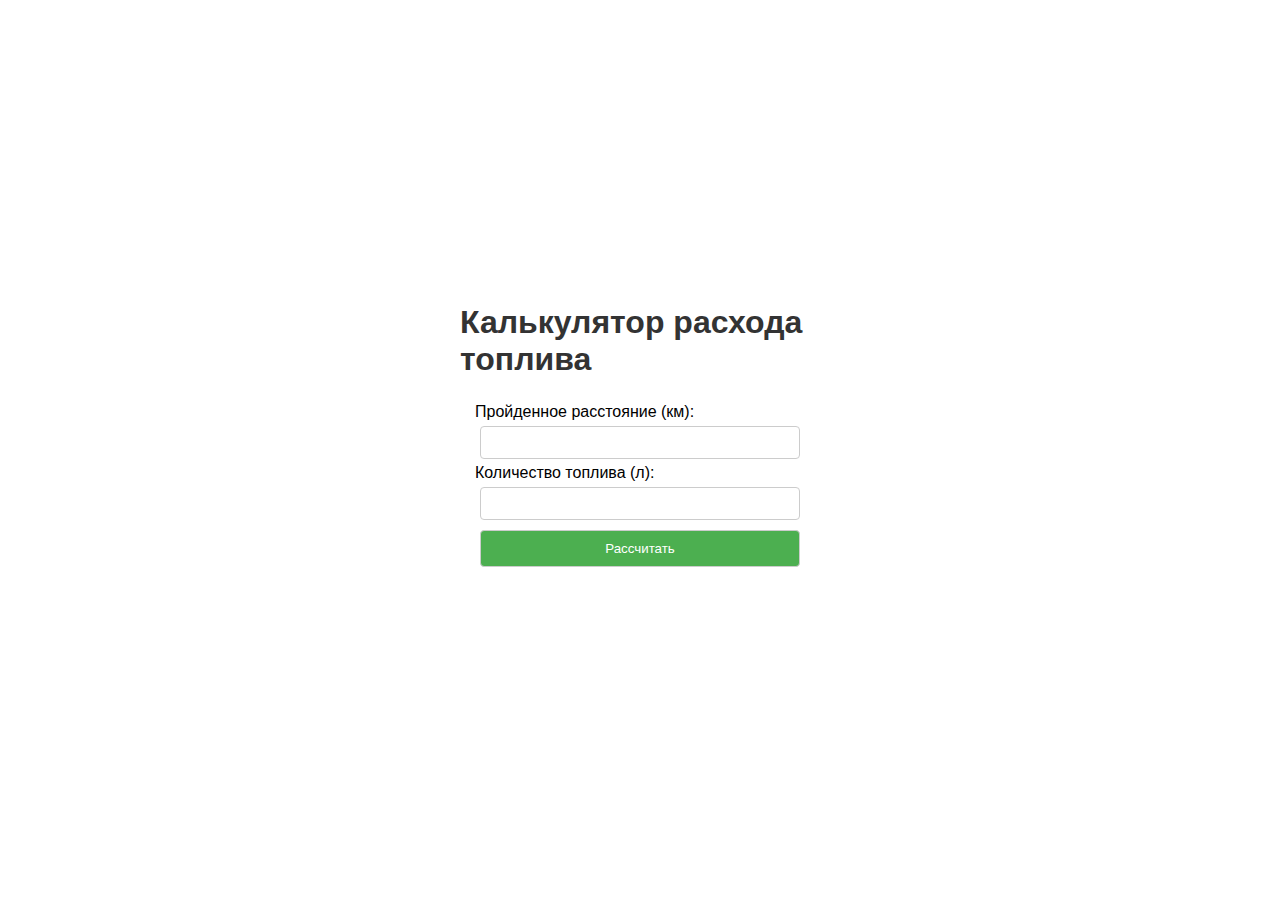
<file: Черный ящик/Вариант 2/variant2.html>
<!DOCTYPE html>
<html lang="en" >
<head>
  <meta charset="UTF-8">
  <meta name="viewport" content="width=device-width, initial-scale=1.0">
  <link rel="stylesheet" href="styles.css">
  <title>Калькулятор расхода топлива</title>
    
</head>
<body>
    
        <div class="container">
            <div class="exisizeBlock">
                <h1 style="margin-top:60px; width:360px;">Калькулятор расхода топлива</h1>
                <form id="fuel-calculator-form">
                    <label for="distance">Пройденное расстояние (км):</label>
                    <input type="number" id="distance">
                    <label for="fuel-amount">Количество топлива (л):</label>
                    <input type="number" id="fuel-amount" min="0" step="0.1" required>
                    <button type="submit">Рассчитать</button>
                </form>
                <div id="result" style="text-align: center; margin-top: 20px; height: 60px; "></div>
            </div>
        </div>
    
        <script src="script.js"></script>
    <div class="RightEl"> 
        <div class="rightContainer">
            <div class="scrollingText">
                <h3> ПРАКТИЧЕСКАЯ РАБОТА 6.  Тестирование по принципу «черного ящика». </h3>

                <p id="txtL">Цель работы: изучить метод тестирования «Черным ящиком»</p>

                <h4> Теоретическая часть </h4>

                <p id="txtL">
                    Одним из способов проверки программ является стратегия тестирования, называемая стратегией "черного ящика" или тестированием с управлением по данным. В этом случае программа рассматривается как "черный ящик" и такое тестирование имеет целью выяснения обстоятельств, в которых поведение программы не соответствует спецификации.
                    Для обнаружения всех ошибок в программе необходимо выполнить исчерпывающее тестирование, т.е. тестирование на всех возможных наборах данных. Для тех же программ, где исполнение команды зависит от предшествующих ей событий, необходимо проверить и все возможные последовательности.
                    Очевидно, что построение исчерпывающего входного теста для большинства случаев невозможно. Поэтому, обычно выполняется "разумное" тестирование, при котором тестирование программы ограничивается прогонами на небольшом подмножестве всех возможных входных данных. Естественно при этом целесообразно выбрать наиболее подходящее подмножество (подмножество с наивысшей вероятностью обнаружения ошибок).
                    Правильно выбранный тест подмножества должен обладать следующими свойствами:
                    1)	уменьшать, причем более чем на единицу число других тестов, которые должны быть разработаны для достижения заранее определенной цели «приемлемого» тестирования:
                    2)	покрывать значительную часть других возможных тестов, что в некоторой степени свидетельствует о наличии или отсутствии ошибок до и после применения этого ограниченного множества значений входных данных.
                    Стратегия "черного ящика" включает в себя следующие методы формирования тестовых наборов:
                    •	эквивалентное разбиение;
                    •	анализ граничных значений;
                    •	анализ причинно-следственных связей;
                    •	предположение об ошибке.
                </p>

                <h4>Эквивалентное разбиение</h4>
                <p id="txtL">
                    Основу метода составляют два положения:
                    1.	Исходные данные программы необходимо разбить на конечное число классов эквивалентности, так чтобы можно было предположить, что каждый тест, являющийся представителем некоторого класса, эквивалентен любому другому тесту этого класса. Иными словами, если тест какого-либо класса обнаруживает ошибку, то предполагается, что все другие тесты этого класса эквивалентности тоже обнаружат эту ошибку и наоборот
                    2.	Каждый тест должен включать по возможности максимальное количество различных входных условий, что позволяет минимизировать общее число необходимых тестов.
                    Первое положение используется для разработки набора "интересных" условий, которые должны быть протестированы, а второе - для разработки минимального набора тестов.
                    Разработка тестов методом эквивалентного разбиения осуществляется в два этапа:
                    •	выделение классов эквивалентности;
                    •	построение тестов.
                    Выделение классов эквивалентности
                    Классы эквивалентности выделяются путем выбора каждого входного условия (обычно это предложение или фраза из спецификации) и разбиением его на две или более групп. Для этого используется таблица следующего вида:

                    Входное условие	Правильные классы эквивалентности	Неправильные классы эквивалентности
                </p>
                <p id="txtL">
                    Правильные классы включают правильные данные, неправильные классы - неправильные данные. Выделение классов эквивалентности является эвристическим процессом, однако при этом существует ряд правил:
                    •	Если входные условия описывают область значений (например «целое данное может принимать значения от 1 до 999»), то выделяют один правильный класс 1<=X<=999 и два неправильных X и X 999.
                    •	Если входное условие описывает число значений (например, «в автомобиле могут ехать от одного до шести человек»), то определяется один правильный класс эквивалентности и два неправильных (ни одного и более шести человек).
                    •	Если входное условие описывает множество входных значений и есть основания полагать, что каждое значение программист трактует особо (например, «известные способы передвижения на АВТОБУСЕ, ГРУЗОВИКЕ, ТАКСИ, МОТОЦИКЛЕ или ПЕШКОМ»), то определяется правильный класс эквивалентности для каждого значения и один неправильный класс (например «на ПРИЦЕПЕ»).
                    •	Если входное условие описывает ситуацию «должно быть» (например, «первым символом идентификатора должна быть буква»), то определяется один правильный класс эквивалентности (первый символ - буква) и один неправильный (первый символ - не буква).
                    •	Если есть любое основание считать, что различные элементы класса эквивалентности трактуются программой неодинаково, то данный класс разбивается на меньшие классы эквивалентности.
                    Построение тестов.
                    Этот шаг заключается в использовании классов эквивалентности для построения тестов. Этот процесс включает в себя:
                    •	Назначение каждому классу эквивалентности уникального номера.
                    •	Проектирование новых тестов, каждый из которых покрывает как можно большее число непокрытых классов эквивалентности, до тех пор, пока все правильные классы не будут покрыты (только не общими) тестами.
                    •	Запись тестов, каждый из которых покрывает один и только один из непокрытых неправильных классов эквивалентности, до тех пор, пока все неправильные классы не будут покрыты тестами.
                    Разработка индивидуальных тестов для неправильных классов эквивалентности обусловлено тем, что определенные проверки с ошибочными входами скрывают или заменяют другие проверки с ошибочными входами.
                    Недостатком метода эквивалентных разбиения в том, что он не исследует комбинации входных условий.
                </p>
                <h4>Анализ граничных значений</h4>
                <p id="txtL">
                    Граничные условия - это ситуации, возникающие на, выше или ниже границ входных классов эквивалентности. Анализ граничных значений отличается от эквивалентного разбиения следующим:
                    •	Выбор любого элемента в классе эквивалентности в качестве представительного при анализе граничных условий осуществляется таким образом, чтобы проверить тестом каждую границу этого класса.
                    •	При разработке тестов рассматриваются не только входные условия (пространство входов), но и пространство результатов.
                    Применение метода анализа граничных условий требует определенной степени творчества и специализации в рассматриваемой проблеме. Тем не менее, существует несколько общих правил этого метода:
                    •	Построить тесты для границ области и тесты с неправильными входными данными для ситуаций незначительного выхода за границы области, если входное условие описывает область значений (например, для области входных значений от -1.0 до +1.0 необходимо написать тесты для ситуаций -1.0,
                    +1.0, -1.001 и +1.001).
                    •	Построить тесты для минимального и максимального значений условий и тесты, большие и меньшие этих двух значений, если входное условие удовлетворяет дискретному ряду значений. Например, если входной файл может содержать от 1 до 255 записей, то проверить 0,1,255 и 256 записей.
                    •	Использовать правило 1 для каждого выходного условия. Причем, важно проверить границы пространства результатов, поскольку не всегда границы входных областей представляют такой же набор условий, как и границы выходных областей. Не всегда также можно получить результат вне выходной области, но, тем не менее, стоит рассмотреть эту возможность.
                    •	Использовать правило 2 для каждого выходного условия.
                    •	Если вход или выход программы есть упорядоченное множество (например, последовательный файл, линейный список, таблица), то сосредоточить внимание на первом и последнем элементах этого множества.
                    •	Попробовать свои силы в поиске других граничных условий.
                    Анализ граничных условий, если он применен правильно, является одним из наиболее полезных методов проектирования тестов. Однако следует помнить, что граничные условия могут быть едва улови- мы и определение их связано с большими трудностями, что является недостатком этого метода. Второй недостаток связан с тем, что метод анализа граничных условий не позволяет проверять различные сочетания исходных данных.
                </p>
                <h4>Анализ причинно-следственных связей.</h4>
                <p id="txtL">
                    Метод анализа причинно-следственных связей помогает системно выбирать высокорезультативные тесты. Он дает полезный побочный эффект, позволяя обнаруживать неполноту и неоднозначность исходных спецификаций.
                    Для использования метода необходимо понимание булевской логики (логических операторов - и, или, не). Построение тестов осуществляется в несколько этапов.
                    1)	Спецификация разбивается на «рабочие » участки, так как таблицы причинно-следственных связей становятся громоздкими при применении метода к большим спецификациям. Например, при тестировании компилятора в качестве рабочего участка можно рассматривать отдельный оператор языка.
                    2)	В спецификации определяются множество причин и множество следствий. Причина есть отдельное входное условие или класс эквивалентности входных условий. Следствие есть выходное условие или преобразование системы. Каждым причине и следствию приписывается отдельный номер.
                    3)	На основе анализа семантического (смыслового) содержания спецификации строится таблица истинности, в которой последовательно перебираются все возможные комбинации причин и определяются следствия каждой комбинации причин. Таблица снабжается примечаниями, задающими ограничения и описывающими комбинации причин и/или следствий, которые являются невозможными из-за синтаксических или внешних ограничений. Аналогично, при необходимости строится таблица истинности для класса эквивалентности.
                    Примечание. При этом можно использовать следующие приемы:
                    •	По возможности выделять независимые группы причинно-следственных связей в отдельные таблицы.
                    •	Истина обозначается "1". Ложь обозначается "0". Для обозначения безразличных состояний условий применять обозначение "Х", которое предполагает произвольное значение условия (0 или 1).
                    4)	Каждая строка таблицы истинности преобразуется в тест. При этом:
                    •	по возможности следует совмещать тесты из независимых таблиц;
                    •	для классов эквивалентности входных условий дополнительно необходимо Недостаток метода - неадекватно исследует граничные условия.
                </p>
                <h4>Предположение об ошибке</h4>
                <p id="txtL">
                    Часто программист с большим опытом выискивает ошибки "без всяких методов". При этом он подсознательно использует метод "предположение об ошибке". Процедура метода предположения об ошибке в значительной степени основана на интуиции. Основная идея метода состоит в том, чтобы пере- числить в некотором списке возможные ошибки или ситуации, в которых они могут появиться, а затем на основе этого списка составить тесты. Другими словами, требуется перечислить те специальные случаи, которые могут быть не учтены при проектировании.

                    Пример. Пусть необходимо выполнить тестирование программы, определяющей точку пересечения двух прямых на плоскости. Попутно, она должна определять параллельность прямой одной их осей координат.

                    В основе программы лежит решение системы линейных уравнений:
                    Ax+By=C и Dx+Ey=F.

                    1.	Используя метод эквивалентных разбиений, получаем для всех коэффициентов один правильный класс эквивалентности (коэффициент - вещественное число) и один неправильный (коэффициент - не вещественное число). Откуда можно предложить 7 тестов:
                    1)	все коэффициенты - вещественные числа;
                    2)	- 7)	поочередно каждый из коэффициентов - не вещественное число.
                    2.	По методу граничных условий:
                    •	можно считать, что для исходных данных граничные условия отсутствуют (коэффициенты - "любые" вещественные числа);
                    •	для результатов - получаем, что возможны варианты: единственное решение, прямые сливаются (множество решений), прямые параллельны (отсутствие решений). Следовательно, можно предложить тесты, с результатами внутри области:

                    3.	По методу анализа причинно-следственных связей: Определяем множество условий.
                    а) для определения типа прямой:


                    Выделяем три группы причинно-следственных связей (определение типа и существования первой линии, определение типа и существования второй линии, определение точки пересечения) и строим таблицы истинности.

                    A=0	B=0	C=0	Результат
                    0	0	X	прямая общего положения
                    0	1	0	прямая, параллельная оси ОХ
                    0	1	1	ось ОХ
                    1	0	0	прямая, параллельная оси ОУ
                    1	0	1	ось ОУ
                    1	1	Х	множество точек плоскости
                    Такая же таблица строится для второй прямой.



                     = 0	x = 0	y = 0	Ед. реш.	Мн.реш.	Реш. нет
                    0	X	X	1	0	0
                    1	0	X	0	0	1
                    1	X	0	0	0	1
                    1	1	1	0	1	0

                    Каждая строка этих таблиц преобразуется в тест. При возможности (с учетом независимости групп) берутся данные, соответствующие строкам сразу двух или всех трех таблиц.

                    В результате к уже имеющимся тестам добавляют
                    1)	проверки всех случаев расположения обеих прямых - 6 тестов по первой прямой вкладываются в 6 тестов по второй прямой так, чтобы варианты не совпадали, - 6 тестов;
                    2)	выполняется отдельная проверка несовпадения условия   (в зависимости от того, какой тест был выбраSн по методу граничных условий) - тест также можно совместить с предыдущими 6 тестами;
                    4.	По методу предположения об ошибке добавим тест:  Все коэффициенты - нули.
                    Всего получили 20 тестов по всем четырем методикам. Если еще попробовать вложить независимые проверки, то возможно число тестов можно еще сократить. (Не забудьте для каждого теста заранее указывать результат!).
                </p>
                <h4>Общая стратегия тестирования</h4>
                <p id="txtL">
                    Все методологии проектирования тестов могут быть объединены в общую стратегию. Это оправдано тем, что каждый метод обеспечивает создание определенного набора тестов, но ни один из них сам по себе не может дать полный набор тестов. Приемлемая стратегия состоит в следующем:
                    1.	Если спецификация состоит из комбинации входных условий, то начать рекомендуется с применения причинно-следственных связей.
                    2.	В любом случае необходимо использовать анализ граничных значений.
                    3.	Определить правильные и неправильные классы эквивалентности для входных и выходных данных и дополнить, если это необходимо, тесты, построенные на предыдущих шагах.
                    4.	Для получения дополнительных тестов рекомендуется использовать метод предположения об ошибке.
                    5.	Проверить логику программы на полученном наборе тестов. Для этого воспользоваться критериями покрытия решений, покрытия условий, покрытия решений / условий либо комбинаторного покрытия условий. Если необходимость выполнения критерия покрытия требует построения тестов, не встречающихся среди построенных на предыдущих шагах, то следует дополнить уже построенный набор.
                </p>
                <p id="txtL">
                    Задание. Протестировать программу, производящую расчет времени в пути от точки отправления до точки прибытия методом  «черного ящика». Оформить отчет.
                </p>
                <h4>Порядок выполнения работы</h4>
                <p id="txtL">
                    1.	Ознакомьтесь с теоретическими сведениями по стратегиям тестирования.
                    2.	Внимательно изучите формулировку своего варианта задачи, подготовьте тесты по методикам стратегии "черного ящика" (метод эквивалентных разбиений,  метод граничных условий, метод анализа причинно-следственных связей, метод предположения об ошибке). Создайте необходимые таблицы и заполните их.
                    3.	Предлагаемые тесты сведите в таблицу результатов.
                </p>
                <table border="1">
                    <tr>
                        <th>Номер теста</th>
                        <th>Назначение теста</th>
                        <th>Значения исходных данных</th>
                        <th>Ожидаемый результат</th>
                        <th>Реакция программы</th>
                        <th>Вывод</th>
                    </tr>
                    <tr>
                        <td> </td>
                        <td> </td>
                        <td> </td>
                        <td> </td>
                        <td> </td>
                        <td> </td>
                    </tr>
                </table>
                <p id="txtL">
                    4.	Выполните тестирование и занесите в  таблицу результаты.

                    Отчет должен включать:

                    • титульный лист;
                    • цель;
                    • схемы алгоритмов, для которых разрабатываются тесты;
                    • наборы тестов для каждой из заданных стратегий с пояснениями;
                    • таблицу с результатами;
                    • вывод.
                </p>
            </div>
        </div>
    </div>
</body>
</html>
</file>
<file: css/style.css>
* {
    margin: 0;
    padding: 0;
}

@font-face {
    src: url("../fonts/Exo2-VariableFont_wght.ttf");
    font-family: 'Exo2', sans-serif;
}

body {
    font-family: 'Montserrat', sans-serif;
}

.bg {
    background: #d5d5d5;
}

.header {
    padding: 10px 0;
    background-color: white;
}

.header-content {
    display: flex;
    align-items: center;
}

.site-name {
    width: 100%;
}

.logo-img{
    max-width: 90px;
}

.name-title {
    text-align: center;
    text-transform: uppercase;
    margin-left: 10px
}

.main {
    padding: 50px 0;
}

.container {
    margin: 0 auto;
    max-width: 1200px;
}

.card-items {
    display: grid;
    grid-template-columns: repeat(3, 300px);
    gap: 20px;
    list-style: none;
    justify-content: center;
}

.card-item {
    text-align: center;
    background: orange;
    padding: 20px;
    border-radius: 15px;
    cursor: pointer;
    transition: .3s linear;
    height: 150px;
    box-sizing: border-box;
}

.card-item:hover {
    transform: scale(1.05);
    box-shadow: 0 0 10px #00000073;
}

.item {
    text-decoration: none;
    color: black;
}

.card-items-practic {
    display: grid;
    grid-template-columns: repeat(3, 300px);
    gap: 20px;
    list-style: none;
    justify-content: center;
}

.card-item-practic {
    text-align: center;
    background: orange;
    padding: 20px;
    border-radius: 15px;
    cursor: pointer;
    transition: .3s linear;
    height: 150px;
    box-sizing: border-box;
}

.card-item-practic:hover {
    transform: scale(1.05);
    box-shadow: 0 0 10px #00000073;
}

.item-prectic {
    text-decoration: none;
    color: black;
}

.item-info-title {
    font-size: 20px;
    margin-bottom: 10px;
}


.item-info-pre-title {
    margin-bottom: 15px;
    font-size: 14px;
}

.item-info-description {
    font-size: 12px;
}

.modal {
    display: none;
    align-items: center;
    justify-content: center;
    position: fixed;
    background: rgba(0, 0, 0, 0.6);
    top: 0;
    bottom: 0;
    left: 0;
    right: 0;
}

.modal-window {
    background: white;
    border-radius: 15px;
    padding: 20px;
    width: 70%;
}

.btn {
    float: right;
    cursor: pointer;
}

.modal-content-title {
    font-size: 24px;
    font-weight: bold;
    text-align: center;
}
</file>
<file: css/adaptive.css>
@media screen and (max-width: 1220px) {
    .container {
        padding-inline: 15px;
    }

}

@media screen and (max-width: 1024px) {
    .card-items {
        grid-template-columns: repeat(2, 300px);
    }
    .name-title {
        font-size: 24px;
    }
}

@media screen and (max-width: 800px) {
    .name-title {
        font-size: 18px;
    }
}

@media screen and (max-width: 670px) {
    .card-items {
        grid-template-columns: repeat(1, 300px);
    }
    .name-title {
        font-size: 14px;
    }
}
</file>
<file: Нагрузочное/styles.css>
body {
    height: 100%;
    display: flex;
    font-family: 'Arial', sans-serif;
    justify-content: space-around;
    background-color: #f5f5f5;
}

html {
    height: 100%;
}

h1 {
  text-align: center;
}

p{
    text-align:left;
}

.leftEl {
    display: flex;
    justify-content: center;
    flex-direction: column;
    align-items: center;
    float: none;
    height: 100%;
    float:none;
    width:60%
}
.rightEl {
    display: none;
    margin: 50px;
    padding: 29px;
    flex-direction: column;
    float: right;
    opacity: 0;
    transition: opacity 0.5s;
    width: 100%;
    background-color: #ffffff;
    border-radius: 8px;
    box-shadow: 0px 0px 10px 0px rgba(0,0,0,0.1)
}

.container {
    background-color: #ffffff;
    border-radius: 8px;
    box-shadow: 0px 0px 10px 0px rgba(0,0,0,0.1);
    padding: 20px;
    width: 300px;
    text-align: center;
    height:240px;
}

form {
  display: flex;
  flex-direction: column;
  max-width: 300px;
  margin: 0 auto;
}

input[type="text"],
input[type="number"] {
    padding: 10px;
    margin-bottom: 10px;
    width: 100%;
    box-sizing: border-box;
    border: 1px solid #ccc;
    border-radius: 4px;
    font-size: 16px;
}

    input[type="text"]:focus,
    input[type="number"]:focus {
        outline: none;
        border-color: #4CAF50;
    }


label, input {
  margin-bottom: 10px;
}

button#btn {
    margin-bottom:20px;
}

button {
    padding: 10px 15px;
    align-self: center;
    cursor: pointer;
    background-color: #4CAF50;
    color: white;
    border: none;
    border-radius: 4px;
    text-transform: uppercase;
    font-weight: bold;
    transition: background-color 0.3s;
}

    button:hover {
        background-color: #45a049;
    }


#results {
    text-align:left;
    background-color: #ffffff;
    border-radius: 8px;
    box-shadow: 0px 0px 10px 0px rgba(0,0,0,0.1);
    padding: 10px;
    overflow: auto;
    float: right;
    white-space: pre-wrap;
    width:90%;
    margin: 20px;
    height:30%;
}
</file>
<file: Черный ящик/style.css>
body {
    background-image: url(img/Road.png);
    background-size: cover;
    margin: 0;
    padding: 0;
    background-position: center;
}

.frame-container {
    /* ������ ����� ��� ���������� */
    width:100%;
    max-width: 700px;
    height: 50%; /* ������ ������ ��� ���������� */
}

iframe {
    width: 100%; /* ��������� ��� ������ ���������� */
    height: 100%; /* ��������� ��� ������ ���������� */
    border: none;
    background-color: white;
    border-radius: 10px;
    box-shadow: 0 0 10px 0 rgba(0,0,0,0.1); /* ��� �������� ����� ������ iframe */
}

button {
    width: 100%;
    padding: 10px;
    background-color: #4CAF50;
    color: white;
    border: medium black;
    border-radius: 4px;
    cursor: pointer;
}

    button:hover {
        background-color: #45a049;
    }

#btn {
    width: 180px;
    padding: 10px;
    background-color: #4CAF50;
    color: white;
    border: none;
    border-radius: 3px;
    cursor: pointer;
}

btn:hover {
    background-color: #45a049;
}

.LeftEl {
    display: flex;
    flex-direction: column;
    align-items: center;
}

.varik {
    display: flex;
    flex-direction: row;
    align-items: center;
    justify-content: center;
    gap: 20px;
    margin-bottom: 110px;
}

.RightEl {
    font-family: 'Arial', sans-serif;
    display: none;
    justify-content: center;
    height: 92vh;
    margin: 30px;
    padding: 0;
    flex-direction: column;
    align-items: center;
    float: right;
    opacity: 0;
    transition: opacity 0.5s;
}

#sliderContent {
    padding: 20px;
    font-family: Arial, sans-serif;
}


.rightContainer {
    background-color: #ffffff;
    border-radius: 8px;
    box-shadow: 0 0 10px 0 rgba(0,0,0,0.1);
    padding: 40px;
    max-width: 800px;
    height: 75%;
    text-align: center;
    overflow: auto; /* ������� ��������� ������ ���������, ���� ���������� ������ �������� ���������� */
}


.scrollingText {
    width: 100%; /* ������ ������ ����� ������ ���������� */
    white-space: pre-wrap; /* ����� �� ����������� �� ����� ������ */
}

.container {
    background-color: #ffffff;
    border-radius: 8px;
    box-shadow: 0 0 10px 0 rgba(0,0,0,0.1);
    padding: 40px;
    width: 300px;
    text-align: center;
    margin-bottom: 140px;
}

h1 {
    color: #333333;
    margin-bottom: 60px;
    margin-top: 10px;
}

h2 {
    color: #333333;
    margin-bottom: 20px;
}

h3 {
    color: #333333;
    margin-bottom: 20px;
}

#var1 {
    display: flex;
    flex-direction: column;
}

#var2 {
    display: flex;
    flex-direction: column;
}

#var3 {
    display: flex;
    flex-direction: column;
}
</file>
<file: Черный ящик/Вариант 2/styles.css>
body {
    font-family: Arial, sans-serif;
     /* ���� ���� */
    margin:auto;
    width:100%;
    height:100%;

}

html {
    width:100%;
    height:100%;
}

.container {
    display: flex;
    width: 100%;
    height: 100%;
    flex-direction: column;
    align-items: center;
    /* margin-top: 230px; */
    justify-content: center;
}

form {
    display: flex;
    margin: 25px;
    flex-direction: column;
    align-items: stretch;
}

input, button {
    margin: 5px;
    padding: 8px;
    border: 1px solid #ccc;
    border-radius: 4px;
}

button {
    background-color: #4caf50; /* ���� ������ */
    color: #fff; /* ���� ������ ������ */
    cursor: pointer;
    transition: background-color 0.3s ease;
    padding:10px;
}

    button:hover {
        background-color: #45a049; /* ���� ������ ��� ��������� */
    }

.RightEl {
    display: none;
    justify-content: center;
    height: 94vh;
    margin: 31px;
    width: 50%;
    align-items: center;
    float: right;
    opacity: 0;
}

.LeftEl {
    display: flex;
    height: inherit;
    float: none;
    flex-direction: column;
    align-items: center;
    width: 100%;
    text-align:center;
}

#txtL {
    text-align: left;
}


#sliderContent {
    padding: 20px;
    font-family: Arial, sans-serif;
}


.rightContainer {
    background-color: #ffffff;
    border-radius: 8px;
    box-shadow: 0px 0px 10px 0px rgba(0,0,0,0.1);
    padding: 40px;
    width: 100%;
    height: 85vh;
    text-align: center;
    overflow: auto;
}


.scrollingText {
    width: 100%; /* ������ ������ ����� ������ ���������� */
    white-space: pre-wrap; /* ����� �� ����������� �� ����� ������ */
}

h1 {
    color: #333333;
    margin: 10px;
}

#uptest {
    color: #333333;
    margin-top: 80px;
}

h2 {
    color: #333333;
    margin-bottom: 20px;
}

h3 {
    color: #333333;
    margin-bottom: 20px;
}

.exisizeBlock {
    

}
</file>
